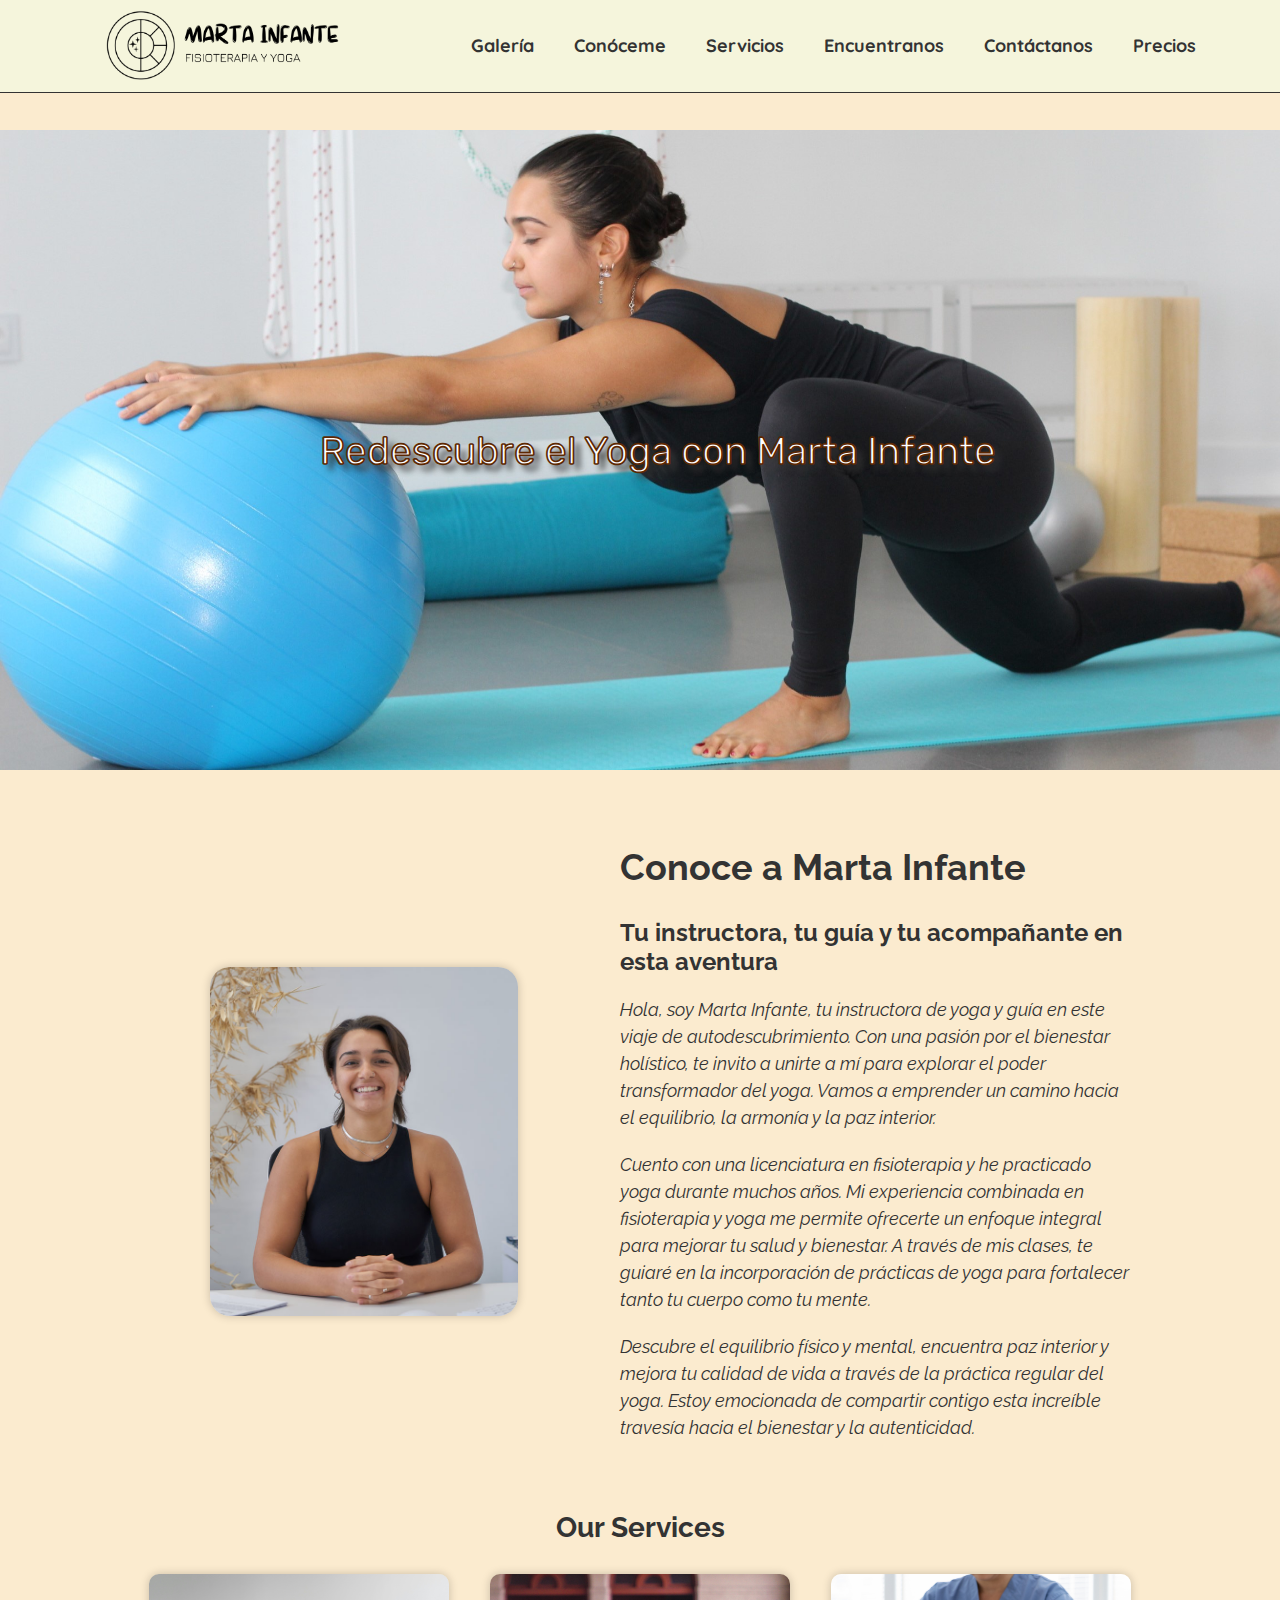
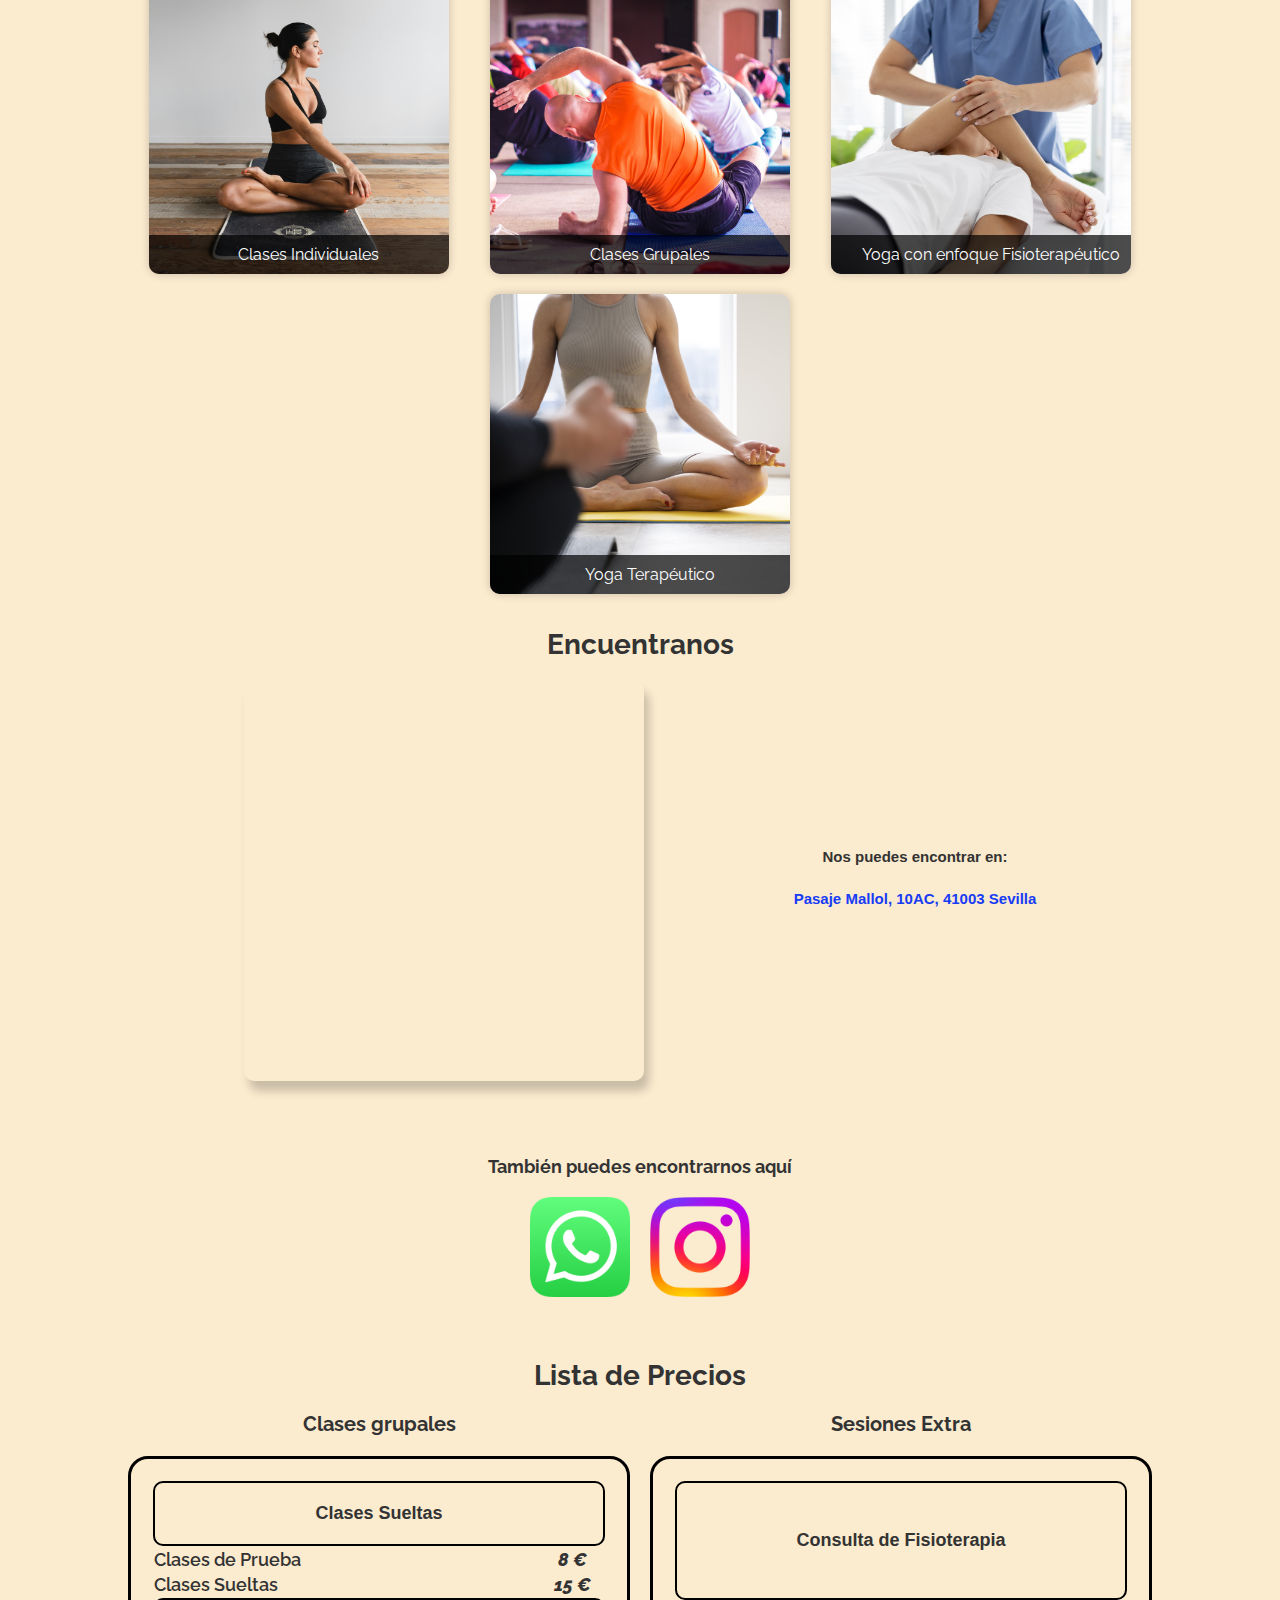
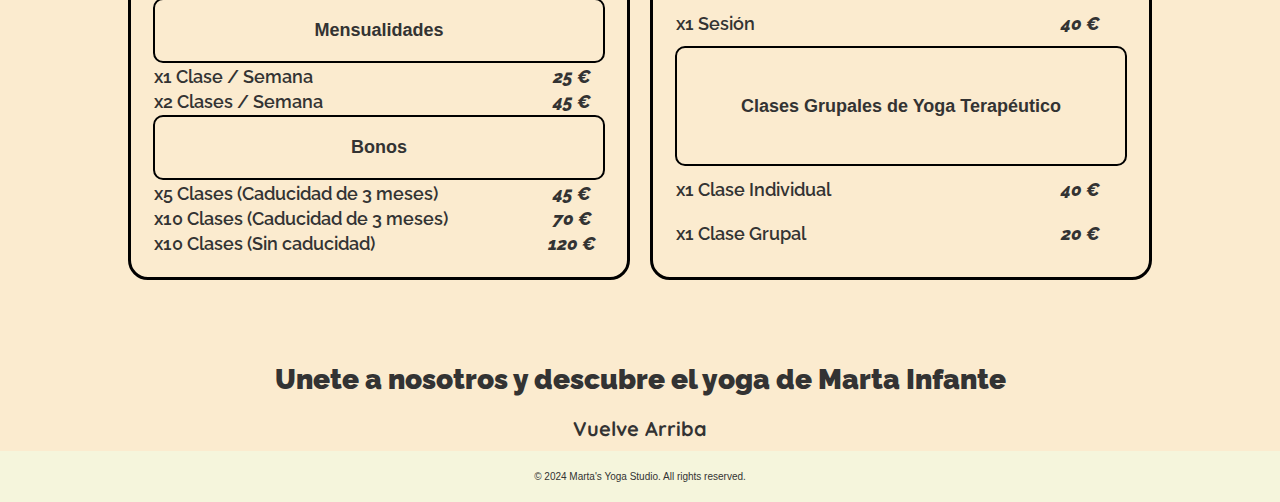
<file: index.html>
<!DOCTYPE html>
<html lang="en">

<head>
    <meta charset="UTF-8">
    <meta name="viewport" content="width=device-width, initial-scale=1.0">
    <link rel="stylesheet" href="css/style.css">
    <title>Marta Infante Yoga Sevilla</title>
    <link rel="preconnect" href="https://fonts.googleapis.com">
    <link rel="preconnect" href="https://fonts.gstatic.com" crossorigin>
    <link href="https://fonts.googleapis.com/css2?family=Raleway:ital,wght@0,604;1,604&display=swap" rel="stylesheet">
    <link rel="preconnect" href="https://fonts.googleapis.com">
    <link rel="preconnect" href="https://fonts.gstatic.com" crossorigin>
    <link href="https://fonts.googleapis.com/css2?family=Quicksand:wght@300..700&display=swap" rel="stylesheet">
    <link rel="preconnect" href="https://fonts.googleapis.com">
    <link rel="preconnect" href="https://fonts.gstatic.com" crossorigin>
    <link href="https://fonts.googleapis.com/css2?family=Rubik:wght@500&display=swap" rel="stylesheet">
    <link rel="icon" href="imgs/icon/icons8-yoga-16.png" type="image/x-icon">
    <link rel="preconnect" href="https://fonts.googleapis.com">
<link rel="preconnect" href="https://fonts.gstatic.com" crossorigin>
<link href="https://fonts.googleapis.com/css2?family=Raleway:ital,wght@1,800&display=swap" rel="stylesheet">


</head>

<body>

    <header>

        <div class="container-lg">
            <nav>
                <div class="imgsnavbar">
                    <a href="index.html" class="regulara"><img src="imgs/Logoynombre.png" alt="Logo"
                            class="logonav regular-logo"></a>
                    <a href="index.html" class="stretcheda"><img src="imgs/Logosimple.png" alt="Stretched Logo"
                            class="logonav stretched-logo"></a>
                </div>
                <button class="menu"
                    onclick="this.classList.toggle('opened');this.setAttribute('aria-expanded', this.classList.contains('opened'))"
                    aria-label="Main Menu">
                    <svg width="100" height="100" viewBox="0 0 100 100">
                        <path class="line line1"
                            d="M 20,29.000046 H 80.000231 C 80.000231,29.000046 94.498839,28.817352 94.532987,66.711331 94.543142,77.980673 90.966081,81.670246 85.259173,81.668997 79.552261,81.667751 75.000211,74.999942 75.000211,74.999942 L 25.000021,25.000058" />
                        <path class="line line2" d="M 20,50 H 80" />
                        <path class="line line3"
                            d="M 20,70.999954 H 80.000231 C 80.000231,70.999954 94.498839,71.182648 94.532987,33.288669 94.543142,22.019327 90.966081,18.329754 85.259173,18.331003 79.552261,18.332249 75.000211,25.000058 75.000211,25.000058 L 25.000021,74.999942" />
                    </svg>
                </button>
                <ul class="navlist">
                    <li><a href="#gallery">Galería</a></li>
                    <li><a href="#intro">Conóceme</a></li>
                    <li><a href="#services">Servicios</a></li>
                    <li><a href="#location">Encuentranos</a></li>
                    <li><a href="#contactanos">Contáctanos</a></li>
                    <li><a href="#precios">Precios</a></li>
                </ul>
            </nav>
        </div>
    </header>

    <main>

        <div class="gallery" id="gallery">
            <div class="wrapper">
                <div class="carousel-item">
                    <div class="img-container">
                        <img src="imgs/Carousel/uno.JPG">
                        <div class="label">Redescubre el Yoga con Marta Infante</div>
                    </div>
                </div>
                <div class="carousel-item">
                    <div class="img-container">
                        <img src="imgs/Carousel/dos.JPG">
                        <div class="label">Yoga enfocado a principiantes y expertos</div>
                    </div>
                </div>
                <div class="carousel-item">
                    <div class="img-container">
                        <img src="imgs/Carousel/tres.JPG">
                        <div class="label">Sesiones grupales e individuales</div>
                    </div>
                </div>
                <div class="carousel-item">
                    <div class="img-container">
                        <img src="imgs/Carousel/cuatro.JPG">
                        <div class="label">Yoga con enfoque fisioterapéutico</div>
                    </div>
                </div>
            </div>
        </div>

        <div class="intro" id="intro">
            <div class="container">
                <img src="imgs/Foto Marta Infante.jpeg" alt="fotoMarta">
                <div class="text-content">
                    <h1>Conoce a Marta Infante</h1>
                    <h2>Tu instructora, tu guía y tu acompañante en esta aventura</h2>
                    <p>Hola, soy Marta Infante, tu instructora de yoga y guía en este viaje de autodescubrimiento. Con
                        una pasión por el bienestar holístico, te invito a unirte a mí para explorar el poder
                        transformador del yoga. Vamos a emprender un camino hacia el equilibrio, la armonía y la paz
                        interior.</p>
                    <p>Cuento con una licenciatura en fisioterapia y he practicado yoga durante muchos años. Mi
                        experiencia combinada en fisioterapia y yoga me permite ofrecerte un enfoque integral para
                        mejorar tu salud y bienestar. A través de mis clases, te guiaré en la incorporación de prácticas
                        de yoga para fortalecer tanto tu cuerpo como tu mente.</p>
                    <p>Descubre el equilibrio físico y mental, encuentra paz interior y mejora tu calidad de vida a
                        través de la práctica regular del yoga. Estoy emocionada de compartir contigo esta increíble
                        travesía hacia el bienestar y la autenticidad.</p>
                </div>
            </div>
        </div>

        <div class="services" id="services">

            <h2>Our Services</h2>
            <div class="container">
                <div class="service-item">
                    <img src="imgs/Services/individual.jpg" alt="Service 1">
                    <div class="services-label">Clases Individuales</div>
                </div>
                <div class="service-item">
                    <img src="imgs/Services/group.jpg" alt="Service 2">
                    <div class="services-label">Clases Grupales</div>
                </div>
                <div class="service-item">
                    <img src="imgs/Services/physio.jpg" alt="Service 3">
                    <div class="services-label">Yoga con enfoque Fisioterapéutico</div>
                </div>
                <div class="service-item">
                    <img src="imgs/Services/theraputic.jpg" alt="Service 4">
                    <div class="services-label">Yoga Terapéutico</div>
                </div>
            </div>


        </div>

        <div class="location" id="location">

            <div class="container">
                <h2>Encuentranos</h2>
                <div class="location-content">
                    <iframe
                        src="https://www.google.com/maps/embed?pb=!1m18!1m12!1m3!1d3169.55767141432!2d-5.98662092594826!3d37.40029165467564!2m3!1f0!2f0!3f0!3m2!1i1024!2i768!4f13.1!3m3!1m2!1s0xd126c0181560119%3A0x8ccd8acacb155c32!2sThinking%20Company%20-%20Coworking%20Sevilla!5e0!3m2!1sen!2ses!4v1706977550662!5m2!1sen!2ses"
                        style="border:0;" allowfullscreen="" loading="lazy"
                        referrerpolicy="no-referrer-when-downgrade"></iframe>
                        
                            <div class="paragraph">
                                <p>Nos puedes encontrar en:</p><a href="https://www.google.com/maps/place/Thinking+Company+-+Coworking+Sevilla/@37.397122,-5.985722,16z/data=!4m6!3m5!1s0xd126c0181560119:0x8ccd8acacb155c32!8m2!3d37.3971223!4d-5.9857223!16s%2Fg%2F11b5s2d8wd?hl=en&entry=ttu"> Pasaje Mallol, 10AC, 41003 Sevilla</a>
                            </div> 
                        
                </div>

            </div>
        </div>

        <div class="contact" id="contactanos">
            <!-- <div class="formcontacto">
                <div class="container">
                    <form action="php/process_form.php" method="post" class="form">
                        <h2>Contactanos directamente aquí</h2>
            
                        <label for="name">Nombre:</label>
                        <input type="text" id="name" name="name" required>
            
                        <label for="email">Correo Electrónico:</label>
                        <input type="email" id="email" name="email" required>
            
                        <label for="message">Mensaje:</label>
                        <textarea id="message" name="message" rows="4" required></textarea>
            
                        <button type="submit">Enviar Mensaje</button>
                    </form>
                </div>
            </div> -->
            <div class="socials">
                <div class="container">
                    <h2>También puedes encontrarnos aquí</h2>
                    <div class="icons">
                        <a href="https://wa.me/34634571675" target="_blank"><img src="imgs/Socials/whatsapp.png" alt="whatsapp-icon"></a>
                        <a href="https://www.instagram.com/martainfanteyoga/" target="_blank"><img src="imgs/Socials/insta.png" alt="instragram-icon"></a>
                    </div>
                </div>
            </div>
        </div>

        <div class="prices" id="precios">

            <div class="container">
                <h2>Lista de Precios</h2>
                <div class="tables">
                    <table class="price-table">
                        <caption>Clases grupales</caption>
                        <tr class="center">
                            <th colspan="2">Clases Sueltas</th>
                        </tr>
                        <tr>
                            <td class="classes">Clases de Prueba</td>
                            <td class="price">8 €</td>
                        </tr>
                        <tr>
                            <td class="classes">Clases Sueltas</td>
                            <td class="price">15 €</td>
                        </tr>
                      
                        <tr class="center">
                            <th colspan="2">Mensualidades</th>
                        </tr>
                        <tr>
                            <td class="classes">x1 Clase / Semana</td>
                            <td class="price">25 €</td>
                        </tr>
                        <tr>
                            <td class="classes">x2 Clases / Semana</td>
                            <td class="price">45 €</td>
                        </tr>
                       
                        <tr class="center">
                            <th colspan="2">Bonos</th>
                        </tr>
                        <tr>
                            <td class="classes">x5 Clases (Caducidad de 3 meses)</td>
                            <td class="price">45 €</td>
                        </tr>
                        <tr>
                            <td class="classes">x10 Clases (Caducidad de 3 meses)</td>
                            <td class="price">70 €</td>
                        </tr>
                        <tr>
                            <td class="classes">x10 Clases (Sin caducidad)</td>
                            <td class="price">120 €</td>
                        </tr>
                    </table>

                    <table class="price-table">
                        <caption>Sesiones Extra</caption>
                        <tr class="center">
                            <th colspan="2">Consulta de Fisioterapia</th>
                        </tr>
                        
                        <tr>
                            <td class="classes">x1 Sesión</td>
                            <td class="price">40 €</td>
                        </tr>
                        
                        <tr class="center">
                            <th colspan="2">⁠Clases Grupales de Yoga Terapéutico</th>
                        </tr>
                        <tr>
                            <td class="classes">x1 Clase Individual</td>
                            <td class="price">40 €</td>
                        </tr>
                        <tr>
                            <td class="classes">x1 Clase Grupal</td>
                            <td class="price">20 €</td>
                        </tr>
                        
                      
                        
                    </table>
                   
                </div>
                
            </div>

        </div>


    </main>

    <div class="container">
        <div class="join">
            <h2><a href="#services">Unete a nosotros y descubre el yoga de Marta Infante</a></h2>
            
                <a href="#" class="top">Vuelve Arriba</a>
            
        </div>
    </div>

    <footer>
        <p>&copy; 2024 Marta's Yoga Studio. All rights reserved.</p>
    </footer>

    <script src="js/script.js"></script>
</body>

</html>
</file>
<file: css/style.css>
html {

    font-size: 62.5%;
    scroll-behavior: smooth;
    background-color: #fbebcf;

}

.container {

    margin: 0 auto;
    max-width: 80%;

}

.container-lg {

    margin: 0 auto;
    max-width: 90%;

}

/* Reset default styles for the body */
body {
    font-family: 'Arial', sans-serif;
   
    color: #333;
    margin: 0;
    padding: 0;
    display: flex;
    flex-direction: column;
    min-height: 100vh; /* Ensure the body takes at least the full height of the viewport */
}

/* Header styles */
header {
    background-color: beige;
    padding: 1px;
    border-bottom: #333 1px solid;
    position: fixed;
    width: 100%;
    transition: background-color 1.0s ease, height 1.0s ease;
    justify-content: center;
    align-items: center;
    z-index: 2;
    padding: 0.6rem 0;
}

header .imgsnavbar {
    width: 40%;
    transition: width 1.7s ease;
    
}

/* Styles for the header when it shrinks */
header.shrink {
    border-bottom: 0px;
    background-color: transparent;
    transition: transform 1.7s ease;
}

/* Styles for the images and links in the header */


/* Navigation styles */
nav {
    display: flex;
    align-items: center;
    transition: margin-left 1.0s ease;
}


/* Styles for navigation images */
nav img {
    width: 100%;
    max-width: 30rem;
    max-height: 100%;
    height: auto;
    object-fit: cover;
    transition: transform 1.7s ease, width 1.7s ease;
}

header.shrink .imgsnavbar {
    transition: transform 1.7s ease;
}

/* Styles for navigation ul (unordered list) */
nav ul {
    list-style-type: none;
    display: flex;
    align-items: center;
    transition: max-height 0.9s ease, width 0.7s ease, opacity 0.7s ease 0.2s, margin 1.7s ease;
    gap: 2rem;
}

nav ul li {
    display: inline-block;
    text-align: center;
}

/* Styles for navigation list items */
nav ul li a {
    text-decoration: none;
    color: #333;
    font-family: "Quicksand", sans-serif;
    font-optical-sizing: auto;
    font-weight: bolder;
    font-style: normal;
    font-size: 18px;
    transition: transform 1.7s ease, width 1.7s ease, font-size 1.7s ease, opacity 1.7s ease;
    /* Add font-size transition */
}

/*Styling for the .show in navlist*/

nav.show .navlist{

    max-height: 500px;
    width: 100%;

}

.nav.show li {
    display: block;
    opacity: 1;
}

/* Header shrink state for list items */
header.shrink a {
    font-size: 15px;
}

/* Hover effect for navigation list items */
nav ul li a:hover {
    color: #f5aaaa;
}

/* Main content styles */
main {
    flex: 1;
}

/* Styles for the introductory section */
main .intro {
    display: flex;
    justify-content: center;
    margin-bottom: 3rem;
    margin-top: 3rem;
}

/* Styles for the content within the introductory section */
main .intro .container {
    display: flex;
    align-items: center;
}

/* Styles for the introductory image */
main .intro img {
    width: 30%;
    border-radius: 20px;
    padding: 0px;
    margin: auto;
    box-shadow: 0 0 10px rgba(0, 0, 0, 0.2);
    border: none;
}

/* Styles for the text content within the introductory section */
main .intro .text-content {
    max-width: 50%;
    padding: 20px;
    justify-content: center;
}

/* Styles for the introductory heading */
main .intro h1 {
    font-size: 36px;
    margin-bottom: 2rem;
    font-family: 'Raleway', sans-serif;
    font-optical-sizing: auto;
    font-weight: bolder;
    font-style: normal;
    transition: color 0.3s ease;
}

/* Styles for the introductory paragraph */
main .intro p {
    font-size: 1.8rem;
    line-height: 1.5;
    font-family: 'Raleway', sans-serif;
    margin-bottom: 2rem;
    font-style: italic;
}


/* Styles for the secondary heading within the introductory section */
main .intro h2 {
    font-size: 24px;
    margin-top: 30px;
    font-family: 'Raleway', sans-serif;
    font-optical-sizing: auto;
    font-weight: bolder;
    font-style: normal;
    transition: color 0.3s ease;
}

.gallery {
    margin-top: 13rem;
    width: 100%;
    overflow: hidden;
}

.wrapper {
    width: 400%;
    display: flex;
    animation: slide 30s infinite;
    justify-content: flex-start;
    z-index: 1;
}

.carousel-item {
    display: flex;
    justify-content: center;
    align-items: center;
    width: 100%;
}

.img-container {
    position: relative;
    width: 100%;
    height: 100%;
    object-fit: cover;

}

.label {
    position: absolute;
    top: 50%;
    left: 50%;
    width: 50%;
    transform: translate(-50%, -50%);
    color: white;
    font-size: 3vw;
    /* Responsive font size */
    text-shadow: 0.5vw 0.5vw 0.5vw #333;
    /* Responsive text shadow */
    font-family: 'Rubik', sans-serif;
    font-style: normal;
    -webkit-text-stroke: 0.13vw rgb(93, 40, 2);
    /* Responsive text stroke */
    white-space: nowrap;
}

nav.shrink .imgsnavbar img.stretched-logo{

    width: 4rem;

   }
   nav.shrink .imgsnavbar img.regular-logo{

    width: 20rem;

   }

   body.shrink header {

    background-color: transparent;
    border: 0;
   }

   body.shrink .menu {
    max-width: 4rem;
    
}


/* Keyframes for the slide animation */
@keyframes slide {

    0%,
    10% {
        transform: translateX(0%);
    }

    20%,
    30% {
        transform: translateX(-25%);
    }

    40%,
    50% {
        transform: translateX(-50%);
    }

    60%,
    70% {
        transform: translateX(-75%);
    }

    80%,
    100% {
        transform: translateX(0%);
    }


}

/* Image styles */
img {
    width: 100%;
}

/* Join section styles */
.join {
    text-align: center;
    padding: 10px;
    font-family: "Quicksand", sans-serif;
    font-optical-sizing: auto;
    font-weight: bolder;
    font-style: normal;
    font-size: larger;
    transition: color 0.3s ease;
}

/* Join section link styles */
.join a {
    text-decoration: none !important;
    color: #333;
}

/* Footer styles */
footer {
    text-align: center;
    padding: 10px;
    background-color: beige;
}

/* Hamburger menu styles */


/* Larger screen navigation styles */
@media screen and (min-width: 1250px) {
    nav {
        display: flex;
        align-items: center;
        margin-left: 2%;
        transition: margin-left 1.0s ease;
        /* Add transition for margin-left */
        justify-content: center;
    }

    nav .shrink {

        margin-left: 10%;

    }

    nav div.imgsnavbar .regulara {

        width: 40%;

    }
    
    .menu{
        display: none;
    }


    .menu svg {
        display: none;
    }

    nav ul {
        display: flex;
    }

    nav ul li {
        display: inline;
        margin-right: 20px;
    }

    nav img {
        display: inline;
    }

    nav img.stretched-logo {
        display: none;
    }
}

/*Smaller screens*/
@media screen and (max-width: 1250px) {
    .menu {
        display: flex;
        background-color: transparent;
        max-width: 6rem;
        width: 100%;
        opacity: 1;
        border: none;
        cursor: pointer;
        display: flex;
        top: 2.5rem;
        z-index: 3;
        right: 4rem;
        position: absolute;
        transition: max-width 1.7s ease;

    }


    


    nav ul {
        margin-right: 0;
        display: flex;
        flex-direction: column;
        position: absolute;
        top: 9rem;
        width: 100%;
        /* Set the desired width */
        background-color: white;
        z-index: 1;
        overflow: hidden;
        max-height: 0;
        box-shadow: 0px 2px 10px rgba(0, 0, 0, 0.1);
        transition: all 0.7s ease;
    }
    nav.shrink ul {
        margin-right: 0;
        display: flex;
        flex-direction: column;
        position: absolute;
        top: 6rem;
        width: 100%;
        /* Set the desired width */
        background-color: white;
        z-index: 1;
        overflow: hidden;
        max-height: 0;
        box-shadow: 0px 2px 10px rgba(0, 0, 0, 0.1);
        transition: all 0.7s ease;
    }


    nav ul li {
        display: inline-block;
        text-align: center;
        margin: 8px 10px;
        opacity: 1;
        /* Initially set the opacity to 0 */
    }



    .menu svg {
        width: 100%;
        height: 100%;
    }


    
    

}



/* Nav styles for even smaller screens */
@media screen and (max-width: 1000px) {

   


    main .intro {
        margin-bottom: 6rem;
    }

    main .intro .container {
        flex-direction: column;
        text-align: center;
        margin-top: 5%;
    }

    main .intro img {
        border-radius: 20px;
        width: 50%;
        margin: auto;
        padding: 5%;
        box-shadow: 0 0 10px rgba(0, 0, 0, 0.2);
        border: none;
        /* Ensure no border */
        padding: 0;
        /* Ensure no padding */
    }

    main .intro .text-content {
        max-width: 100%;
        padding: 20px;
    }

    main .intro h1 {
        font-size: 25px;
       
    }

    main .intro p {
        font-size: 1.3rem;
        margin-bottom: 1rem;
        padding-left: 20px;
        padding-right: 20px;
    }

    main .intro h2 {
        font-size: 17px;
        margin-top: 20px;
    }


    nav ul li {
        display: block;
        width: 100%;
        padding: 0;
        text-align: center;
    }
}

/* Nav styles for hiding elements in dropdown menu */
@media screen and (max-width: 1250px) {
    nav {
        display: flex;
        align-items: center;
        overflow: hidden;
        justify-content: center;
    }

    nav img.regular-logo {
        display: none;
    }

    nav img.stretched-logo {
        display: inline;
        width: 7rem;
        height: auto;
        padding: 5px;
        display: block;
    }

    nav div.imgsnavbar {

        display: flex;
        justify-content: center;
        align-items: center;

    }


    
}

/* Show regular logo and li when more than 1120px */
@media screen and (min-width: 1250px) {
    nav ul {
        display: flex !important;
        /* Override the display property */
    }

    nav ul li {
        display: inline;
        margin-right: 20px;
    }

    nav img.regular-logo {
        display: inline;
    }

    nav img.stretched-logo {
        display: none;
    }
}

/* Add a new class for the active state */
nav ul li.active {
    background-color: #8b735b;
    /* Set the background color for the active state */
    color: #fff;
    /* Set the text color for the active state */
}




.line {
    fill: none;
    stroke: black;
    stroke-width: 6;
    transition: stroke-dasharray 800ms cubic-bezier(0.4, 0, 0.2, 1),
        stroke-dashoffset 800ms cubic-bezier(0.4, 0, 0.2, 1);
}

.line1 {
    stroke-dasharray: 60 207;
    stroke-width: 6;
}

.line2 {
    stroke-dasharray: 60 60;
    stroke-width: 6;
}

.line3 {
    stroke-dasharray: 60 207;
    stroke-width: 6;
}

.opened .line1 {
    stroke-dasharray: 90 207;
    stroke-dashoffset: -134;
    stroke-width: 6;
}

.opened .line2 {
    stroke-dasharray: 1 60;
    stroke-dashoffset: -30;
    stroke-width: 6;
}

.opened .line3 {
    stroke-dasharray: 90 207;
    stroke-dashoffset: -134;
    stroke-width: 6;
}

.services {
    text-align: center;
}

.services h2 {
    font-size: 28px;
    margin-bottom: 2rem;
    font-family: 'Raleway', sans-serif;
    font-optical-sizing: auto;
    font-weight: bolder;
    font-style: normal;
    transition: color 0.3s ease;
}

.services .container {
    flex-wrap: wrap;
    display: flex;
    justify-content: space-around;
    align-items: center;
}

.service-item {
    width: calc(50% - 100px);
    width: 30rem;
    height: 30rem;
    position: relative;
    overflow: hidden;
    border-radius: 10px;
    margin: 10px;
    box-shadow: 0 0 10px rgba(0, 0, 0, 0.2);
    transition: transform 0.3s ease;
    /* Add transition for a smooth effect */
}

.service-item img {

    object-fit: cover;
    width: 100%;
    height: 100%;

}

.services-label {
    position: absolute;
    bottom: 0;
    left: 0;
    width: 100%;
    text-align: center;
    padding: 10px;
    background-color: rgba(0, 0, 0, 0.7);
    color: white;
    font-size: 16px;
    white-space: nowrap;
    overflow: hidden;
    text-overflow: ellipsis;
    font-family: 'Raleway', sans-serif;
}

.service-item:hover {
    transform: scale(1.1);
    /* Increase the size on hover for a subtle effect */
}

.service-item:hover .services-label {
    background-color: rgba(0, 0, 0, 0.9);
    /* Adjust the background color on hover */
}

.location{

margin-bottom: 6rem;

}



@media screen and (max-width: 900px) {

    .service-item {
        width: calc(50% - 100px);
        width: 20rem;
        height: 20rem;
        position: relative;
        overflow: hidden;
        border-radius: 10px;
        margin: 10px;
        box-shadow: 0 0 10px rgba(0, 0, 0, 0.2);
        transition: transform 0.3s ease;
        /* Add transition for a smooth effect */
    }

}


.container h2 {

    display: flex;
    align-items: center;
    justify-content: center;
    font-size: 28px;
    margin-bottom: 2rem;
    font-family: 'Raleway', sans-serif;
    font-optical-sizing: auto;
    font-weight: bolder;
    font-style: normal;
    transition: color 0.3s ease;

}

.location .container iframe {
    width: 100%;
    max-width: 40rem;
    height: 40rem;
    display: block;
    border: none;
    border-radius: 1rem;
    box-shadow: 0.5rem 1rem 1rem rgba(0, 0, 0, 0.2);
    transition: transform 0.3s ease;
    /* Add transition for a smooth effect */

}

.location .container p {

    font-size: 18px;
    line-height: 1.5;
    margin-bottom: 2rem;
    font-family: 'Raleway', sans-serif;
    font-optical-sizing: auto;
    font-weight: bolder;
    font-style: normal;
    transition: color 0.3s ease;
    width: auto;
    display: flex;
    align-items: center;
    max-width: 60rem;
    font-family: 'Lucida Sans', 'Lucida Sans Regular', 'Lucida Grande', 'Lucida Sans Unicode', Geneva, Verdana, sans-serif;
    font-optical-sizing: auto;
    font-weight: bolder;
    font-style: normal;
    transition: color 0.3s ease;

}
.paragraph {
    flex-direction: row;
}

.location .container a {

    font-size: 15px;
    line-height: 1.5;
    margin-bottom: 2rem;
    font-family: 'Raleway', sans-serif;
    font-optical-sizing: auto;
    font-weight: bolder;
    font-style: normal;
    transition: color 0.3s ease;
    width: auto;
    display: flex;
    align-items: center;
    max-width: 60rem;
    font-family: 'Lucida Sans', 'Lucida Sans Regular', 'Lucida Grande', 'Lucida Sans Unicode', Geneva, Verdana, sans-serif;
    font-optical-sizing: auto;
    font-weight: bolder;
    font-style: normal;
    transition: color 0.3s ease;
    text-decoration: none;
    color: #173cf5;

}


.container .location-content {

    display: flex;
    gap: 15rem;
    align-items: center;
    justify-content: center;

}



    .location .container p {

        display: flex;
        font-size: 1.5rem;
        align-items: center;
        justify-content: center;

    }

.contact{

display: flex;
justify-content: center;
align-items: baseline;
margin-bottom: 6rem;

}

.formcontacto{

display: flex;
align-items: center;
justify-content: center;
width: 100%;
max-width: 60rem;


}

.form {
    padding: 3rem;
    border: 1px solid black;
    max-width: 60rem;
    font-family: 'Raleway', sans-serif;
    font-size: 1.5rem;
    
}

label {
    display: block;
    margin-bottom: 0.5rem;
}

input,
textarea {
    width: 100%;
    padding: 0.5rem;
    margin-bottom: 1rem;
    font-family: 'Raleway', sans-serif;
}

button {
    background-color: #007BFF;
    color: #fff;
    padding: 0.5rem 1rem;
    border: none;
    cursor: pointer;
    font-family: 'Raleway', sans-serif;
}

.socials{

width: 100%;
max-width: 40rem;


}


.socials .container h2{

font-size: 1.8rem;
margin-bottom: 20px;
font-family: 'Raleway', sans-serif;
font-optical-sizing: auto;
font-weight: bolder;
font-style: normal;
transition: color 0.3s ease;
display: flex;
align-items: center;
justify-content: center;

}

.icons{
width: 100%;
max-width: 40rem;
margin: 0 auto;
display: flex;
align-items: center;
justify-content: center;
gap: 2rem;
}


.icons a img{

width: 100%;
max-width: 10rem;

}

@media screen and (max-width: 1000px) {
    .container .location-content {

        flex-direction: column;
        gap: 2rem;
        align-items: center;
        justify-content: center;
    }

    .location .container iframe {
        width: 100%;
        max-width: 30rem;
        height: 30rem;
       
        /* Add transition for a smooth effect */
    
    }

    
    
  
  }

  @media screen and (max-width: 600px) {
    

    .location .container iframe {
        width: 100%;
        max-width: 20rem;
        height: 20rem;
    
    }

    
    
  
  }
  @media screen and (max-width: 900px) {
    
    .contact{

        flex-direction: column;
        justify-content: center;
        align-items: center;

    }

    

    .icons a img{

        width: 100%;
        max-width: 5rem;
        
        }

        .formcontacto h2{

            font-size: 1.5rem;

        }

        .form{

            font-size: 1rem;

        }

        .formcontacto{
            
            width: 100%;
            max-width: 40rem;
            
            
            }
  
  }
  @media screen and (max-width: 600px) {
    
    .contact{

        flex-direction: column;
        justify-content: center;
        align-items: center;

    }

    

    .icons a img{

        width: 100%;
        max-width: 5rem;
        
        }

        .formcontacto h2{

            font-size: 1.5rem;
            

        }

        .form{

            font-size: 1rem;

        }

        .formcontacto{
            
            width: 100%;
            max-width: 30rem;
            
            
            }
  
  }
  .prices{
    
    margin-bottom: 5rem;


  }

  .price-table {
    width: 100%;
    max-width: 60rem;
    margin: 0 auto;
    font-optical-sizing: auto;
    font-style: normal;
    transition: color 0.3s ease;
    font-size: 1.8rem;
    border: 3px solid black;
    padding: 2rem;
    border-radius: 2rem;
}




.price-table th{
    border: 2px solid black;
    border-radius: 1rem;
    text-align: center;
    padding: 2rem;
}



.price-table caption {

    align-items: center;
    justify-content: center;
    font-size: 2rem;
    margin-bottom: 2rem;
    font-family: 'Raleway', sans-serif;
    font-optical-sizing: auto;
    font-weight: bolder;
    font-style: normal;
    transition: color 0.3s ease;

}




.price-table .price{
    font-family: 'Raleway', sans-serif;
    text-align: center;
    font-optical-sizing: auto;
    font-weight: 800;
    font-style: italic;
    transition: color 0.3s ease;

}
.price-table .classes{
    font-family: 'Raleway', sans-serif;
    text-align: left;
    font-optical-sizing: auto;
    font-weight: 604;
    font-style: normal;
    transition: color 0.3s ease;

}

.tables{
    gap: 2rem;
    display: flex;

}
@media screen and (max-width: 1100px){

    .price-table {
        width: 100%;
        margin: 0 auto;
        font-optical-sizing: auto;
        font-style: normal;
        transition: color 0.3s ease;
        font-size: 1.3rem;
    
    }
    
   

    .tables{
        gap: 3rem;
        display: flex;
        flex-direction:column;
        
        }

}

.top {
    text-decoration: none; /* Remove the default underline */
    color: #f18e1e; /* Set the text color */
    font-weight: bold; /* Make the text bold, adjust as needed */
    transition: color 0.3s ease; /* Add a smooth color transition on hover */
    font-size: 2rem;
}

.top:hover {
    color: #d97112; /* Change the text color on hover */
}
</file>
